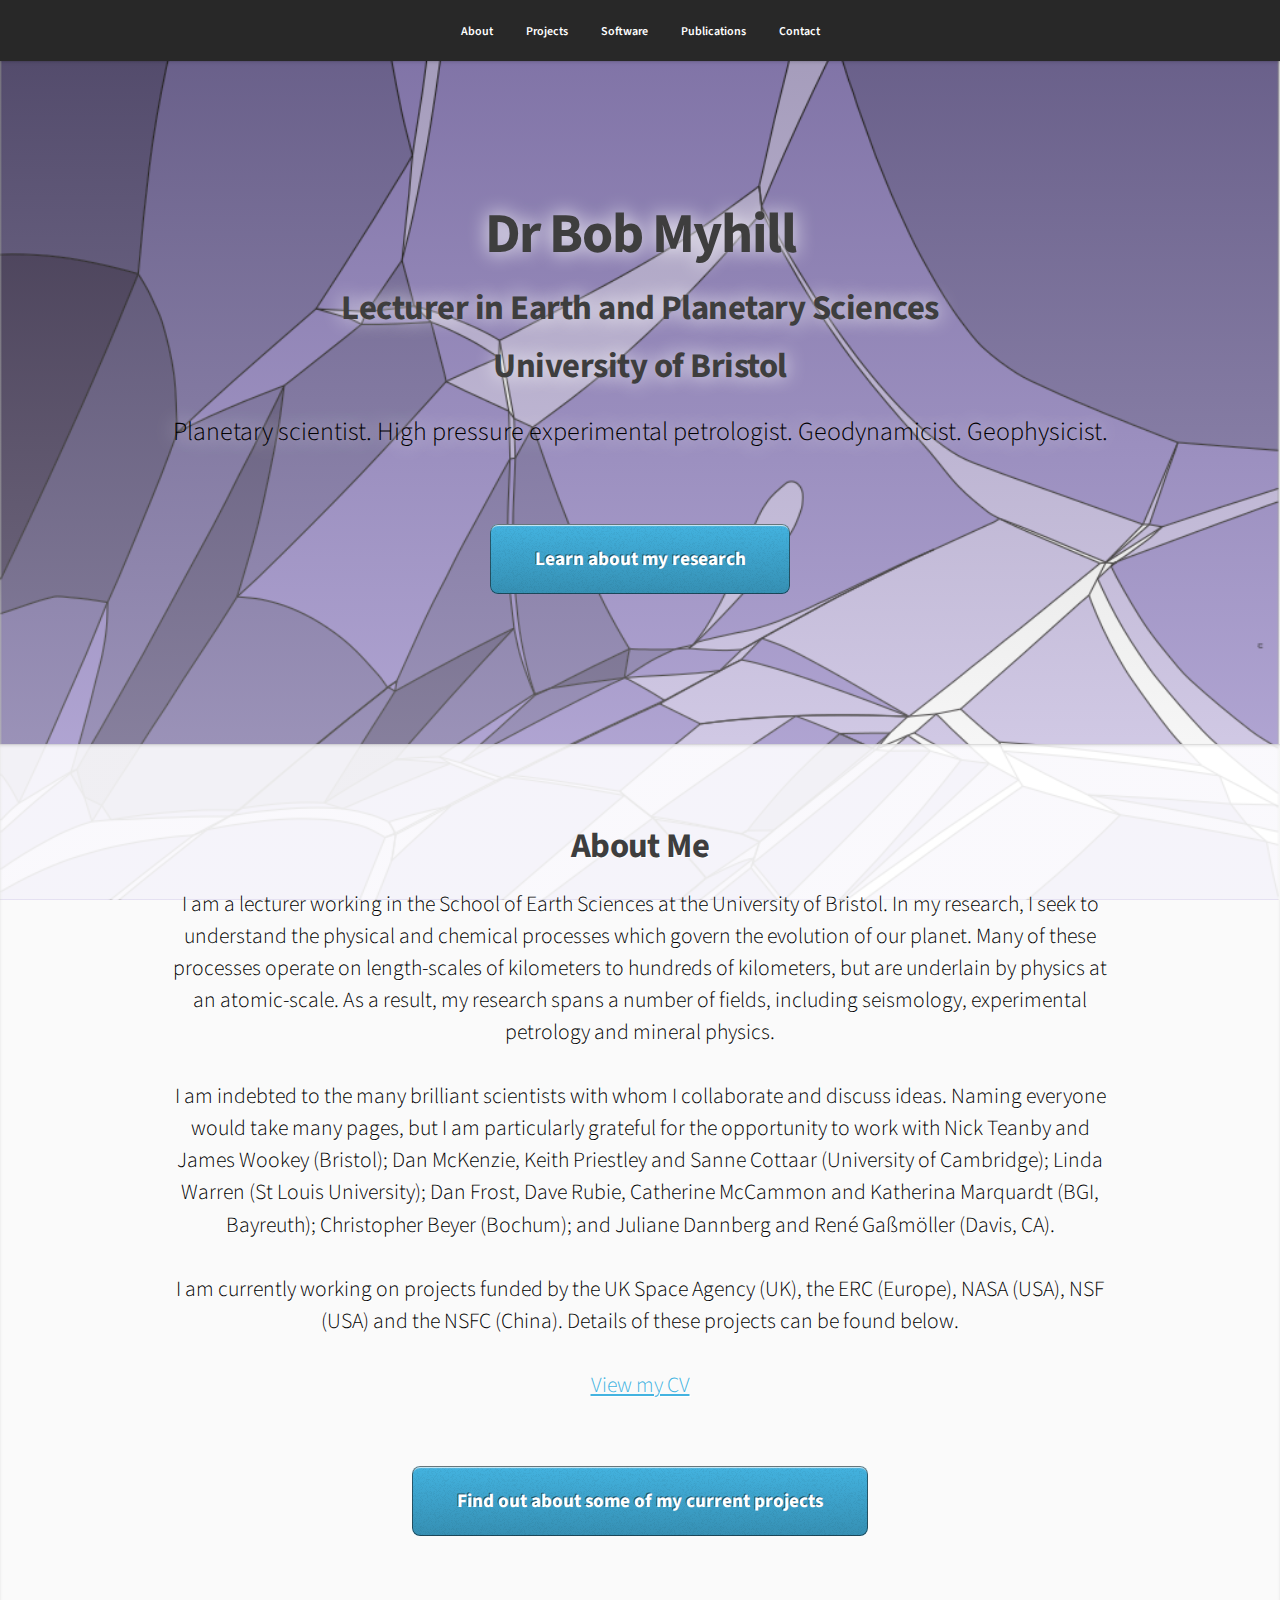
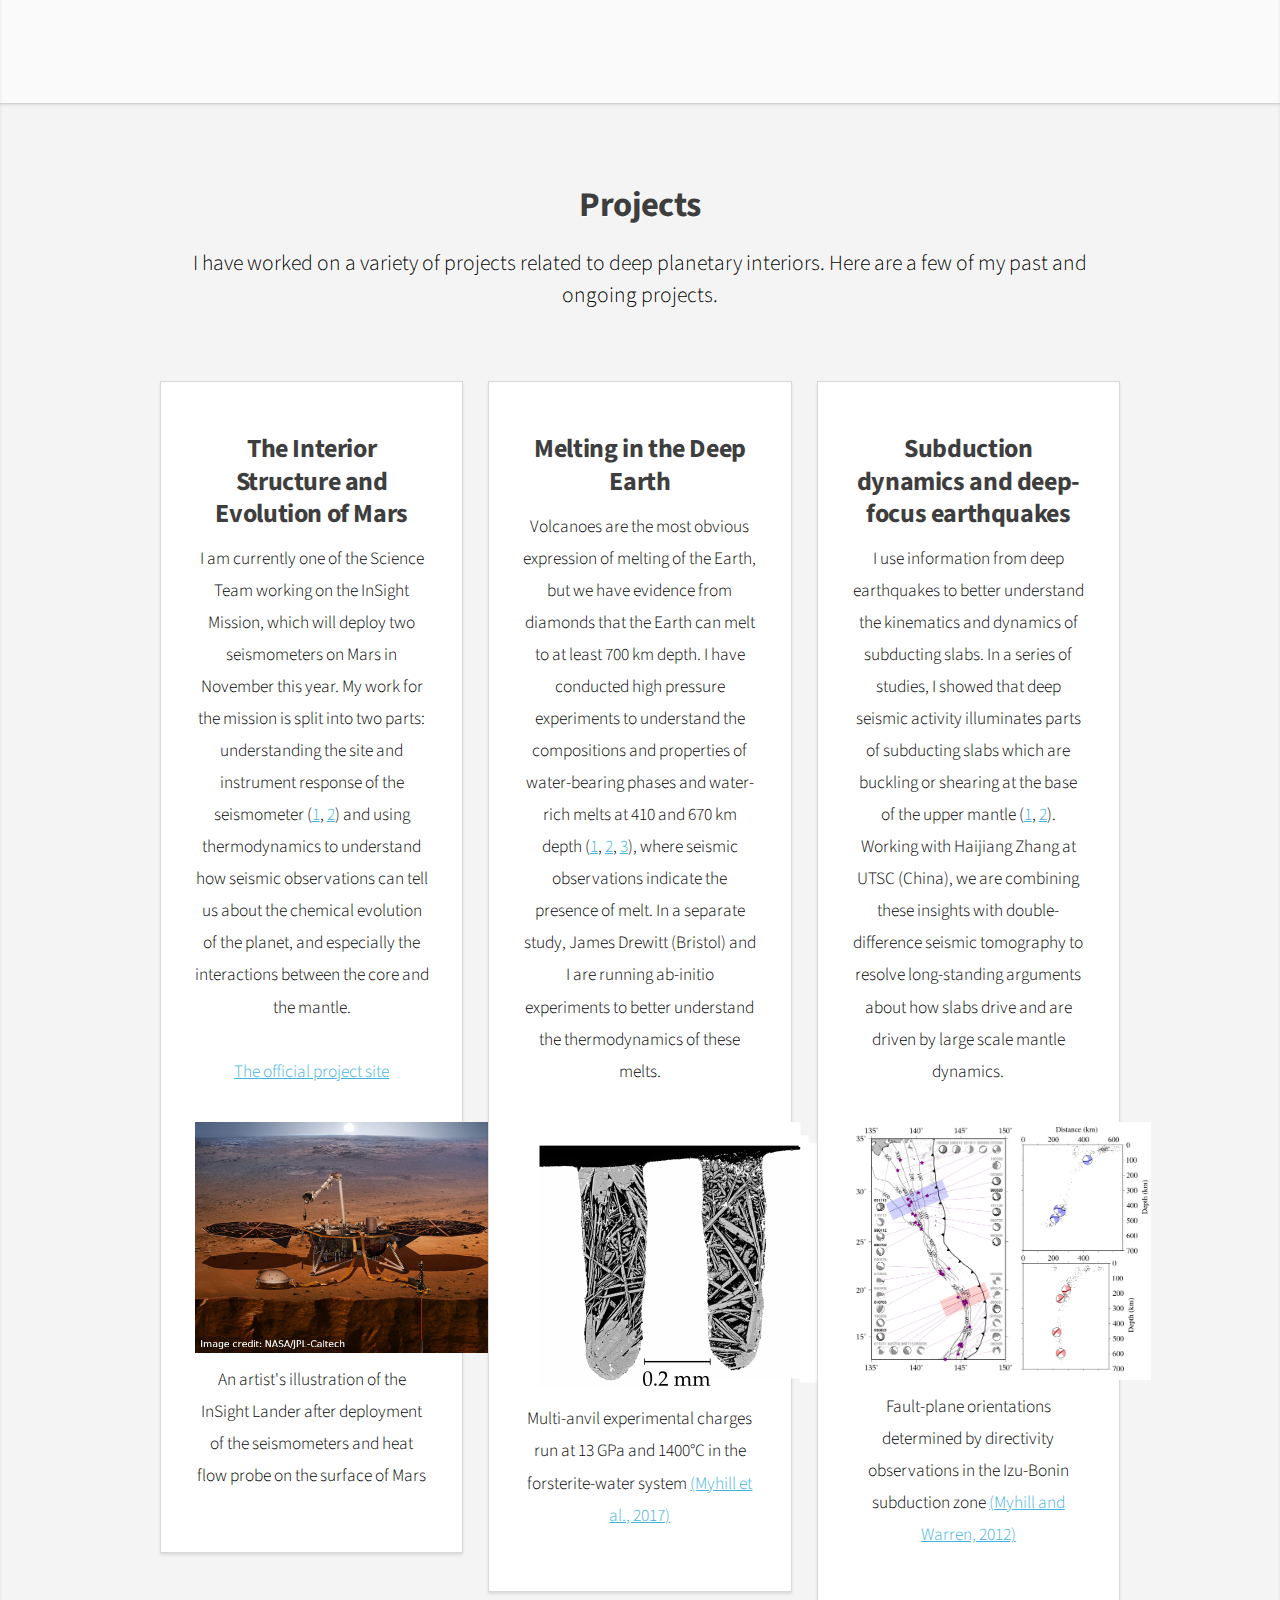
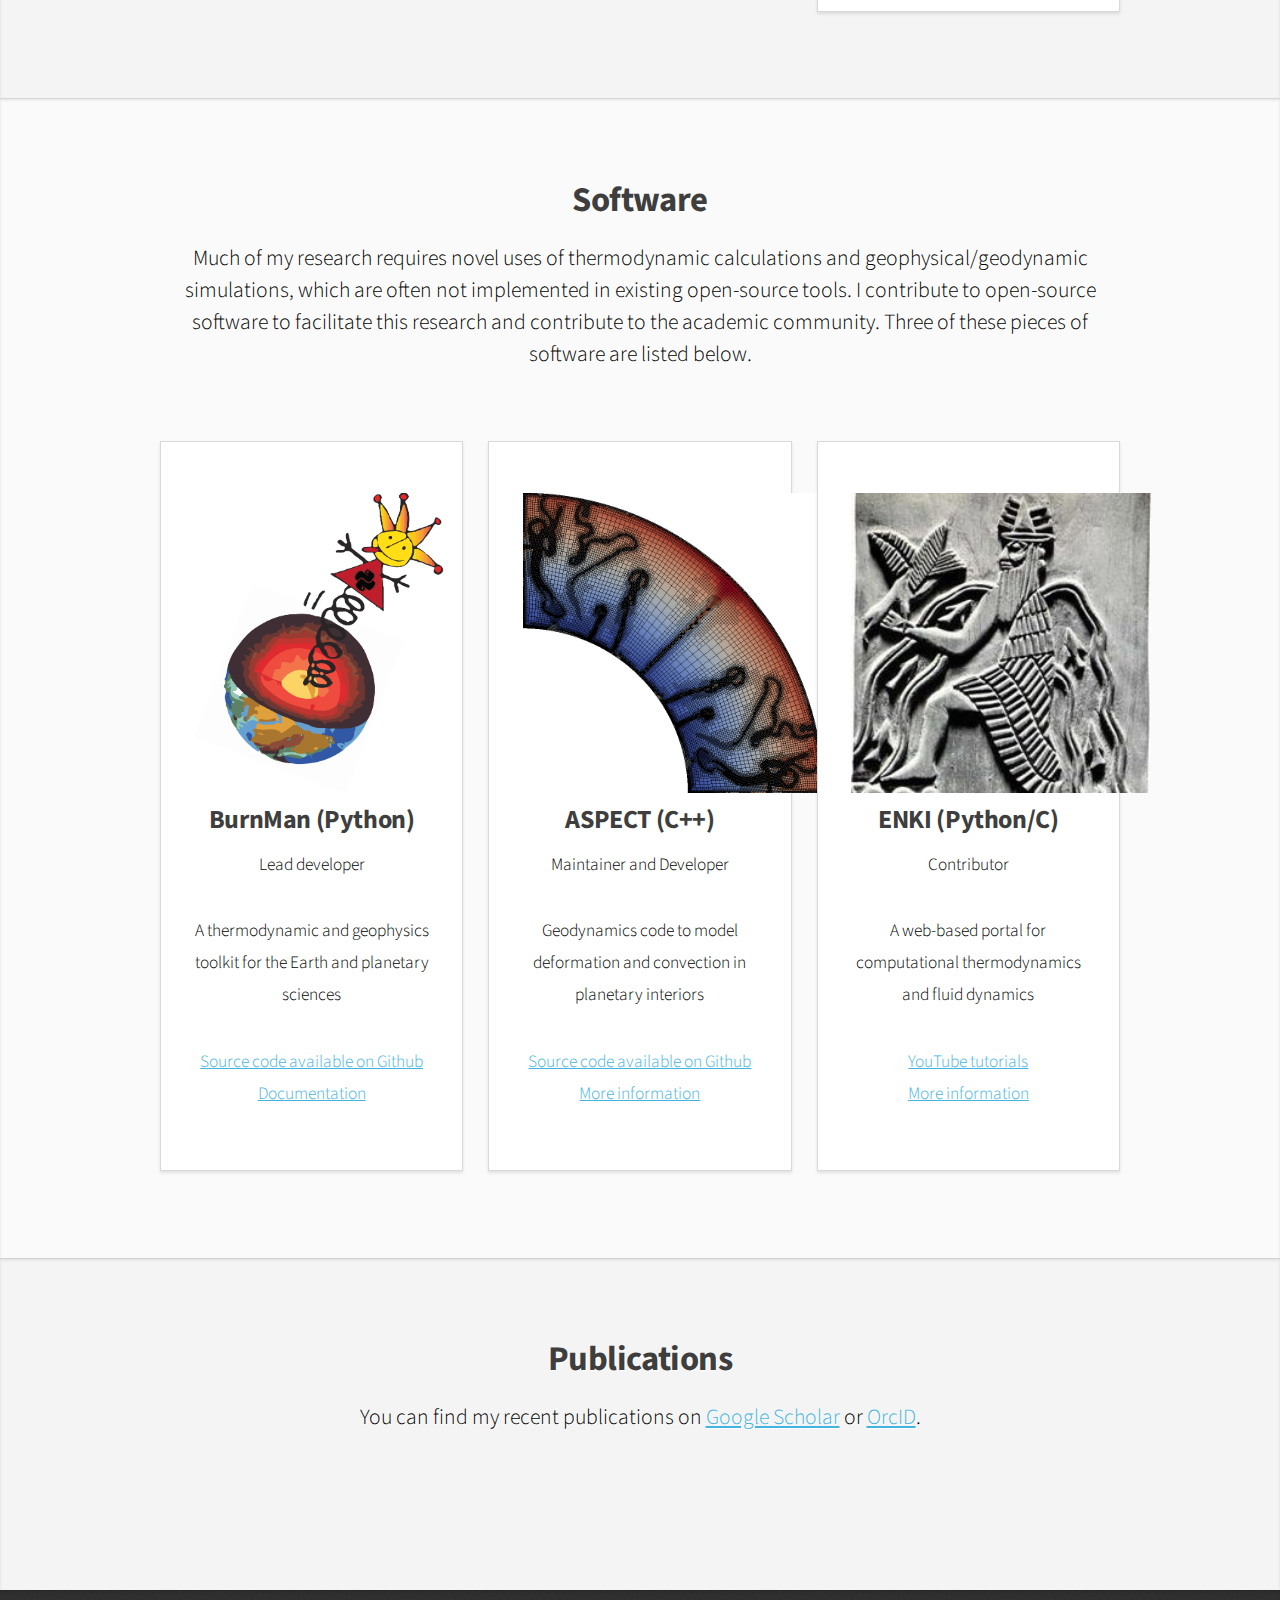
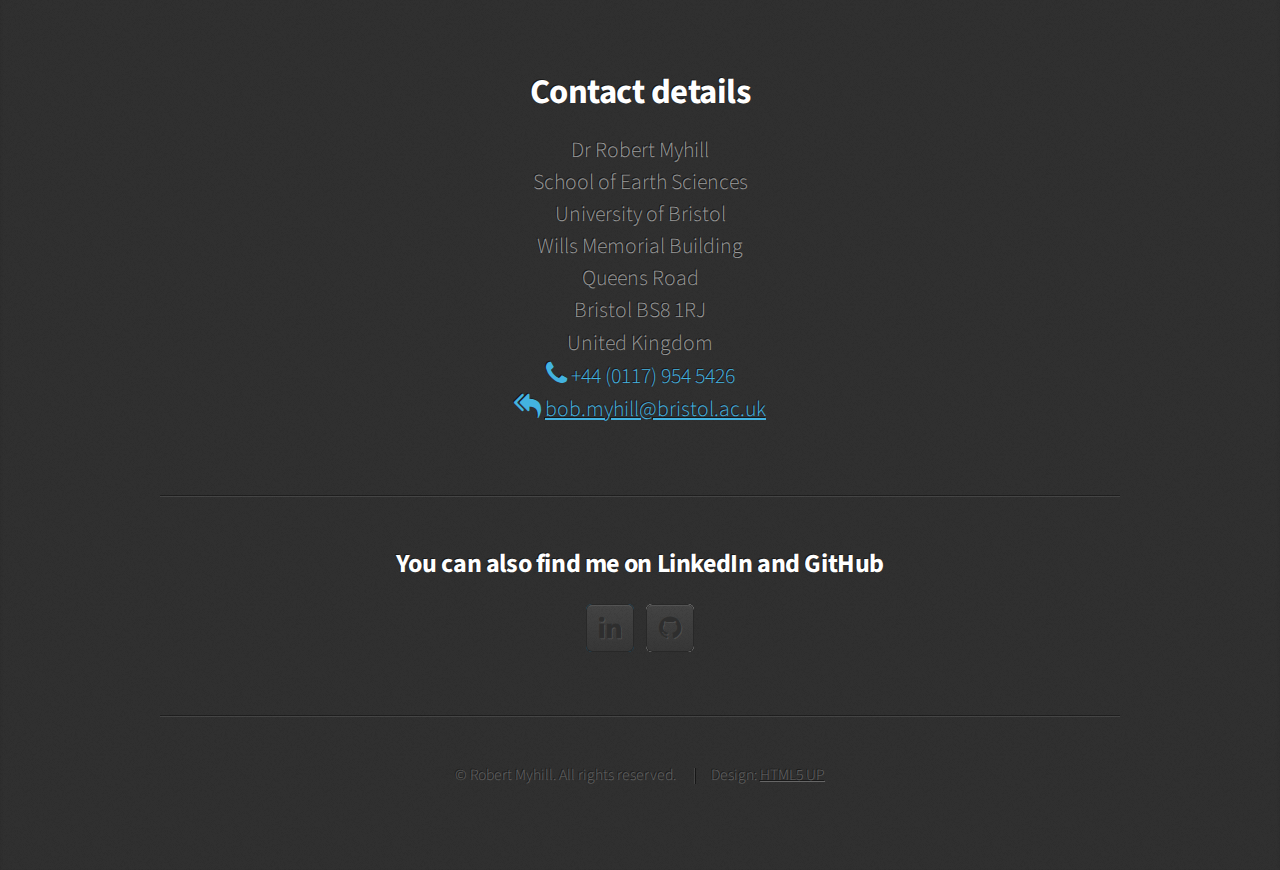
<file: index.html>
<!DOCTYPE HTML>
<!--
    Personal webpage of Dr Bob Myhill
    Design: Miniport by HTML5 UP
    html5up.net | @ajlkn
    Free for personal and commercial use under the CCA 3.0 license (html5up.net/license)
  -->
<html>

<head>
	<title>Dr Bob Myhill, Earth and planetary scientist</title>
	<meta charset="utf-8">
	<meta name="google-site-verification" content="R-Br8VSJOFHJVXeohORqBsnD1BtNYS0IiHlBE7qmhXw" />
	<meta name="viewport" content="width=device-width, initial-scale=1, user-scalable=no">
	<link rel="stylesheet" href="assets/css/main.css">
</head>

<body class="is-preload">

	<!-- Nav -->
	<nav id="nav">
		<ul class="container">
			<li><a href="#about">About</a></li>
			<li><a href="#projects">Projects</a></li>
			<li><a href="#software">Software</a></li>
			<li><a href="#publications">Publications</a></li>
			<li><a href="#contact">Contact</a></li>
		</ul>
	</nav>

	<!-- Home -->
	<article id="top" class="wrapper style1">
		<div class="container">
			<div class="row aln-center">
				<center>
					<div class="col-4 col-6-medium col-12-small">
						<header>
							<h1><strong>Dr Bob Myhill</strong></h1>
							<h2>Lecturer in Earth and Planetary Sciences</h2>
							<h2>University of Bristol</h2>
							<p>Planetary scientist. High pressure experimental petrologist. Geodynamicist. Geophysicist.
							</p>
						</header>
						<a href="#about" class="button scrolly">Learn about my research</a>
					</div>
				</center>
			</div>
		</div>
	</article>

	<!-- About Me -->
	<article id="about" class="wrapper style2">
		<div class="container">
			<header>
				<h2>About Me</h2>
				<p>
					I am a lecturer working in the School of Earth Sciences at the University of Bristol. In my
					research, I seek to understand the physical and chemical processes which govern the evolution of our
					planet. Many of these processes operate on length-scales of kilometers to hundreds of kilometers,
					but are underlain by physics at an atomic-scale. As a result, my research spans a number of fields,
					including seismology, experimental petrology and mineral physics.
				</p>
				<br>
				<p>
					I am indebted to the many brilliant scientists with whom I collaborate and discuss ideas. Naming
					everyone would take many pages, but I am particularly grateful for the opportunity to work with Nick
					Teanby and James Wookey (Bristol); Dan McKenzie, Keith Priestley and Sanne Cottaar (University of
					Cambridge); Linda Warren (St Louis University); Dan Frost, Dave Rubie, Catherine McCammon and
					Katherina Marquardt (BGI, Bayreuth); Christopher Beyer (Bochum); and Juliane Dannberg and René
					Gaßmöller (Davis, CA).
				</p>
				<br>
				<p>I am currently working on projects funded by the UK Space Agency (UK), the ERC (Europe), NASA (USA),
					NSF (USA) and the NSFC (China). Details of these projects can be found below.</p>
				<br>

				<p><a href="https://github.com/bobmyhill/cv/blob/master/myhill_cv.pdf" target="_blank">View my CV</a>
				</p>
				<br>
				<br>
				<a href="#projects" class="button scrolly">Find out about some of my current projects</a>
			</header>
		</div>
	</article>

	<!-- Projects -->
	<article id="projects" class="wrapper style3">
		<div class="container">
			<header>
				<h2>Projects</h2>
				<p>I have worked on a variety of projects related to deep planetary interiors. Here are a few of my past
					and ongoing projects.</p>
			</header>
			<div class="row aln-center">
				<div class="col-4 col-6-medium col-12-small">
					<section class="box style1">
						<h3>The Interior Structure and Evolution of Mars</h3>
						<p>
							I am currently one of the Science Team working on the InSight Mission, which will deploy two
							seismometers on Mars in November this year. My work for the mission is split into two parts:
							understanding the site and instrument response of the seismometer (<a
								href="http://dx.doi.org/10.1007/s11214-018-0514-5" target="_blank">1</a>, <a
								href="http://dx.doi.org/10.1007/s11214-016-0310-z" target="_blank">2</a>) and using
							thermodynamics to understand how seismic observations can tell us about the chemical
							evolution of the planet, and especially the interactions between the core and the mantle.
							<br>
							<br>
							<a href="https://mars.nasa.gov/insight/" target="_blank">The official project site</a>
						</p>

						<img src="images/insight.png" style="width:300px">
						<p>An artist's illustration of the InSight Lander after deployment of the seismometers and heat
							flow probe on the surface of Mars</p>
					</section>
				</div>
				<div class="col-4 col-6-medium col-12-small">
					<section class="box style1">
						<h3>Melting in the Deep Earth</h3>
						<p>Volcanoes are the most obvious expression of melting of the Earth, but we have evidence from
							diamonds that the Earth can melt to at least 700 km depth. I have conducted high pressure
							experiments to understand the compositions and properties of water-bearing phases and
							water-rich melts at 410 and 670 km depth (<a
								href="http://dx.doi.org/10.1016/j.gca.2016.05.027" target="_blank">1</a>, <a
								href="https://www.nature.com/articles/ngeo2306" target="_blank">2</a>, <a
								href="http://dx.doi.org/10.1016/j.gca.2016.12.042" target="_blank">3</a>), where seismic
							observations indicate the presence of melt. In a separate study, James Drewitt (Bristol) and
							I are running ab-initio experiments to better understand the thermodynamics of these melts.
						</p>
						<img src="images/Z1058_1400C_13GPa_fo.png" style="width=300px">
						<p>Multi-anvil experimental charges run at 13 GPa and 1400°C in the forsterite-water system <a
								href="http://dx.doi.org/10.1016/j.gca.2016.05.027" target="_blank">(Myhill et al.,
								2017)</a></p>
					</section>
				</div>
				<div class="col-4 col-6-medium col-12-small">
					<section class="box style1">
						<h3>Subduction dynamics and deep-focus earthquakes</h3>
						<p>I use information from deep earthquakes to better understand the kinematics and dynamics of
							subducting slabs. In a series of studies, I showed that deep seismic activity illuminates
							parts of subducting slabs which are buckling or shearing at the base of the upper mantle (<a
								href="http://dx.doi.org/10.1029/2011JB009047" target="_blank">1</a>, <a
								href="http://dx.doi.org/10.1093/gji/ggs054" target="_blank">2</a>). Working with
							Haijiang Zhang at UTSC (China), we are combining these insights with double-difference
							seismic tomography to resolve long-standing arguments about how slabs drive and are driven
							by large scale mantle dynamics.</p>
						<img src="images/ibm.png" style="width:300px">
						<p>Fault-plane orientations determined by directivity observations in the Izu-Bonin subduction
							zone <a href="http://dx.doi.org/10.1029/2011JB009047" target="_blank">(Myhill and Warren,
								2012)</a></p>
					</section>
				</div>
			</div>
		</div>
	</article>

	<!-- Software -->
	<article id="software" class="wrapper style2">
		<div class="container">
			<header>
				<h2>Software</h2>
				<p>Much of my research requires novel uses of thermodynamic calculations and geophysical/geodynamic
					simulations, which are often not implemented in existing open-source tools.
					I contribute to open-source software to facilitate this research and contribute to the academic
					community.
					Three of these pieces of software are listed below.</p>
			</header>

			<div class="row aln-center">
				<div class="col-4 col-6-medium col-12-small">
					<section class="box style1">
						<img src="images/burnjack.png" style="height:300px" alt="BurnJack">
						<h3>BurnMan (Python)</h3>
						<p>Lead developer</p>
						<p>A thermodynamic and geophysics toolkit for the Earth and planetary sciences</p>
						<a href="https://github.com/geodynamics/burnman" target="_blank">Source code available on
							Github</a><br>
						<a href="https://burnman.readthedocs.io/en/latest/" target="_blank">Documentation</a>
					</section>
				</div>
				<div class="col-4 col-6-medium col-12-small">
					<section class="box style1">
						<img src="images/mesh-2d-small.png" style="height:300px" alt="ASPECT">
						<h3>ASPECT (C++)</h3>
						<p>Maintainer and Developer</p>
						<p>Geodynamics code to model deformation and convection in planetary interiors</p>
						<a href="https://github.com/geodynamics/aspect" target="_blank">Source code available on
							Github</a><br>
						<a href="https://aspect.geodynamics.org/" target="_blank">More information</a>
					</section>
				</div>
				<div class="col-4 col-6-medium col-12-small">
					<section class="box style1">
						<img src="images/irBei-26_400x400.jpg" style="height:300px" alt="ENKI">
						<h3>ENKI (Python/C)</h3>
						<p>Contributor</p>
						<p>A web-based portal for computational thermodynamics and fluid dynamics</p>
						<a href="https://www.youtube.com/channel/UCJSeYpnbGcxv8WLrDEN383A" target="_blank">YouTube
							tutorials</a>
						<br>
						<a href="http://enki-portal.org/" target="_blank">More information</a>
					</section>
				</div>
			</div>
		</div>
	</article>
	<!-- Publications -->
	<article id="publications" class="wrapper style3">
		<div class="container">
			<header>
				<h2>Publications</h2>
				<p>
					You can find my recent publications on <a
						href="https://scholar.google.co.uk/citations?user=Wa7PQMwAAAAJ&hl=en&oi=ao"
						target="_blank"><span class="label">Google Scholar</span></a> or <a
						href="http://orcid.org/0000-0001-9489-5236" target="_blank"><span
							class="label">OrcID</span></a>.
				</p>
		</div>
	</article>

	<!-- Contact -->
	<article id="contact" class="wrapper style4">
		<div class="container medium">
			<header>
				<h2>Contact details</h2>

				<p>Dr Robert Myhill</p>
				<p>School of Earth Sciences</p>
				<p>University of Bristol</p>
				<p>Wills Memorial Building</p>
				<p>Queens Road</p>
				<p>Bristol BS8 1RJ</p>
				<p>United Kingdom</p>

				<p><a class='icon fa-phone'> +44 (0117) 954 5426</p></a>

				<p><a class='icon fa-mail-reply-all'></a> <a
						href='&#109;ailto&#58;%62ob&#46;&#109;&#121;hill&#64;br%&#54;9&#115;%7&#52;&#111;l&#46;a&#37;63&#46;&#37;&#55;5k'>b&#111;b&#46;m&#121;h&#105;ll&#64;br&#105;stol&#46;ac&#46;u&#107;</a>
				</p>
			</header>
			<div class="col-12">
				<hr />
				<h3>You can also find me on LinkedIn and GitHub</h3>
				<ul class="social">
					<li><a href="https://uk.linkedin.com/in/bob-myhill-1378912a" class="icon fa-linkedin"><span
								class="label">LinkedIn</span></a></li>
					<li><a href="https://github.com/bobmyhill" class="icon fa-github"><span
								class="label">Github</span></a></li>
					<!--

	      <li><a href="#" class="icon fa-twitter"><span class="label">Twitter</span></a></li>
	      <li><a href="#" class="icon fa-facebook"><span class="label">Facebook</span></a></li>
	      <li><a href="#" class="icon fa-dribbble"><span class="label">Dribbble</span></a></li>
	      <li><a href="#" class="icon fa-tumblr"><span class="label">Tumblr</span></a></li>
	      <li><a href="#" class="icon fa-google-plus"><span class="label">Google+</span></a></li>
	      <li><a href="#" class="icon fa-rss"><span>RSS</span></a></li>
	      <li><a href="#" class="icon fa-instagram"><span>Instagram</span></a></li>
	      <li><a href="#" class="icon fa-foursquare"><span>Foursquare</span></a></li>
	      <li><a href="#" class="icon fa-skype"><span>Skype</span></a></li>
	      <li><a href="#" class="icon fa-soundcloud"><span>Soundcloud</span></a></li>
	      <li><a href="#" class="icon fa-youtube"><span>YouTube</span></a></li>
	      <li><a href="#" class="icon fa-blogger"><span>Blogger</span></a></li>
	      <li><a href="#" class="icon fa-flickr"><span>Flickr</span></a></li>
	      <li><a href="#" class="icon fa-vimeo"><span>Vimeo</span></a></li>
	      -->
				</ul>
				<hr />
			</div>
		</div>
		<footer>
			<ul id="copyright">
				<li>&copy; Robert Myhill. All rights reserved.</li>
				<li>Design: <a href="http://html5up.net">HTML5 UP</a></li>
			</ul>
		</footer>
		</div>
	</article>

	<!-- Scripts -->
	<script src="assets/js/jquery.min.js"></script>
	<script src="assets/js/jquery.scrolly.min.js"></script>
	<script src="assets/js/browser.min.js"></script>
	<script src="assets/js/breakpoints.min.js"></script>
	<script src="assets/js/util.js"></script>
	<script src="assets/js/main.js"></script>

</body>

</html>
</file>
<file: assets/css/main.css>
@import url("font-awesome.min.css");
@import url("https://fonts.googleapis.com/css?family=Open+Sans:300,300italic,600,600italic,700");
@import url("https://fonts.googleapis.com/css?family=Raleway:200,700|Source+Sans+Pro:300,600,300italic,600italic");

/*
	Miniport by HTML5 UP
	html5up.net | @ajlkn
	Free for personal and commercial use under the CCA 3.0 license (html5up.net/license)
*/

html, body, div, span, applet, object,
iframe, h1, h2, h3, h4, h5, h6, p, blockquote,
pre, a, abbr, acronym, address, big, cite,
code, del, dfn, em, img, ins, kbd, q, s, samp,
small, strike, strong, sub, sup, tt, var, b,
u, i, center, dl, dt, dd, ol, ul, li, fieldset,
form, label, legend, table, caption, tbody,
tfoot, thead, tr, th, td, article, aside,
canvas, details, embed, figure, figcaption,
footer, header, hgroup, menu, nav, output, ruby,
section, summary, time, mark, audio, video {
	margin: 0;
	padding: 0;
	border: 0;
	font-size: 100%;
	font: inherit;
	vertical-align: baseline;}

article, aside, details, figcaption, figure,
footer, header, hgroup, menu, nav, section {
	display: block;}

body {
	line-height: 1;
}

ol, ul {
	list-style: none;
}

blockquote, q {
	quotes: none;
}

	blockquote:before, blockquote:after, q:before, q:after {
		content: '';
		content: none;
	}

table {
	border-collapse: collapse;
	border-spacing: 0;
}

body {
	-webkit-text-size-adjust: none;
}

mark {
	background-color: transparent;
	color: inherit;
}

input::-moz-focus-inner {
	border: 0;
	padding: 0;
}

input, select, textarea {
	-moz-appearance: none;
	-webkit-appearance: none;
	-ms-appearance: none;
	appearance: none;
}

/* Basic */

	html {
		box-sizing: border-box;
	}

	*, *:before, *:after {
		box-sizing: inherit;
	}

	body {
		padding-top: 3.5em;
	}

		body.is-preload *, body.is-preload *:before, body.is-preload *:after {
			-moz-animation: none !important;
			-webkit-animation: none !important;
			-ms-animation: none !important;
			animation: none !important;
			-moz-transition: none !important;
			-webkit-transition: none !important;
			-ms-transition: none !important;
			transition: none !important;
		}

	body, input, textarea, select {
		font-family: "Source Sans Pro", Helvetica, sans-serif;
		line-height: 1.85em;
		color: #000; 
		font-weight: 300;
		font-size: 13pt;
	}

	a {
		-moz-transition: color .2s ease-in-out;
		-webkit-transition: color .2s ease-in-out;
		-ms-transition: color .2s ease-in-out;
		transition: color .2s ease-in-out;
		color: #43B3E0;
		text-decoration: underline;
	}

		a:hover {
			color: #43bff0 !important;
		}

		a img {
			border: 0;
		}

	b, strong {
		font-weight: 600;
		color: #3e3e3e;
	}

	i, em {
		font-style: italic;
	}

	sub {
		position: relative;
		top: 0.5em;
		font-size: 0.8em;
	}

	sup {
		position: relative;
		top: -0.5em;
		font-size: 0.8em;
	}

	blockquote {
		border-left: solid 0.75em #eee;
		padding: 1em 0 1em 1.5em;
		font-style: italic;
	}

	h1, h2, h3, h4, h5, h6 {
		color: #3e3e3e;
		margin: 0 0 0.75em 0;
	}

	h1 a, h2 a, h3 a, h4 a, h5 a, h6 a {
		text-decoration: none;
		color: inherit;
	}

	h2, h3, h4, h5, h6 {
		font-weight: 700;
	}

	h1 {
		font-size: 3.25em;
		letter-spacing: -0.025em;
		font-weight: 300;
	}

		h1 strong {
			font-weight: 700;
		}

	h2 {
		font-size: 2em;
		letter-spacing: -0.015em;
	}

	h3 {
		font-size: 1.5em;
		letter-spacing: -0.015em;
	}

	em, i {
		font-style: italic;
	}

	br.clear {
		clear: both;
	}

	hr {
		border: 0;
		border-top: solid 1px #444;
		border-top-color: rgba(0, 0, 0, 0.35);
		box-shadow: 0px 1px 0px 0px rgba(255, 255, 255, 0.1);
		height: 1px;
		margin: 3em 0;
	}

	p, ul, ol, dl, table {
		margin-bottom: 2em;
	}

	header {
		margin: 0 0 3em 0;
	}

		header > p {
			font-size: 1.25em;
			margin: 0;
		}

	footer {
		margin: 3em 0 0 0;
	}

		footer > p {
			font-size: 1.25em;
		}

/* Modals */
.modal {
    position: fixed;
    left: 0;
    top: 0;
    width: 100%;
    height: 100%;
    background-color: rgba(0, 0, 0, 0.5);
    opacity: 0;
    visibility: hidden;
    transform: scale(1.1);
    transition: visibility 0s linear 0.25s, opacity 0.25s 0s, transform 0.25s;	
    font-family: "Source Sans Pro", Helvetica, sans-serif;
    line-height: 1.85em;
    color: #888; 
    font-weight: 300;
    font-size: 13pt;
}
.modal-content {
    position: absolute;
    top: 50%;
    left: 50%;
    transform: translate(-50%, -50%);
    background-color: white;
    padding: 1rem 1.5rem;
    width: 36rem;
    border-radius: 0.5rem;
}
.close-button {
    float: right;
    width: 1.5rem;
    line-height: 1.5rem;
    text-align: center;
    cursor: pointer;
    border-radius: 0.25rem;
    background-color: lightgray;
}
.close-button:hover {
    background-color: darkgray;
}
.show-modal {
    opacity: 1;
    visibility: visible;
    transform: scale(1.0);
    transition: visibility 0s linear 0s, opacity 0.25s 0s, transform 0.25s;
}

	
/* Container */

	.container {
		margin: 0 auto;
		max-width: calc(100% - 50px);
		width: 1200px;
	}

		.container.medium {
			width: 900px;
		}

		@media screen and (max-width: 1680px) {

			.container {
				width: 1200px;
			}

				.container.medium {
					width: 1200px;
				}

		}

		@media screen and (max-width: 1280px) {

			.container {
				width: 960px;
			}

				.container.medium {
					width: 960px;
				}

		}

		@media screen and (max-width: 980px) {

			.container {
				width: 100%;
			}

				.container.medium {
					width: 100%;
				}

		}

		@media screen and (max-width: 736px) {

			.container {
				width: 100%;
				max-width: calc(100%);
			}

				.container.medium {
					width: 100%;
				}

		}

/* Row */

	.row {
		display: flex;
		flex-wrap: wrap;
		box-sizing: border-box;
		align-items: stretch;
	}

		.row > * {
			box-sizing: border-box;
		}

		.row.gtr-uniform > * > :last-child {
			margin-bottom: 0;
		}

		.row.aln-left {
			justify-content: flex-start;
		}

		.row.aln-center {
			justify-content: center;
		}

		.row.aln-right {
			justify-content: flex-end;
		}

		.row.aln-top {
			align-items: flex-start;
		}

		.row.aln-middle {
			align-items: center;
		}

		.row.aln-bottom {
			align-items: flex-end;
		}

		.row > .imp {
			order: -1;
		}

		.row > .col-1 {
			width: 8.3333333333%;
		}

		.row > .off-1 {
			margin-left: 8.3333333333%;
		}

		.row > .col-2 {
			width: 16.6666666667%;
		}

		.row > .off-2 {
			margin-left: 16.6666666667%;
		}

		.row > .col-3 {
			width: 25%;
		}

		.row > .off-3 {
			margin-left: 25%;
		}

		.row > .col-4 {
			width: 33.3333333333%;
		}

		.row > .off-4 {
			margin-left: 33.3333333333%;
		}

		.row > .col-5 {
			width: 41.6666666667%;
		}

		.row > .off-5 {
			margin-left: 41.6666666667%;
		}

		.row > .col-6 {
			width: 50%;
		}

		.row > .off-6 {
			margin-left: 50%;
		}

		.row > .col-7 {
			width: 58.3333333333%;
		}

		.row > .off-7 {
			margin-left: 58.3333333333%;
		}

		.row > .col-8 {
			width: 66.6666666667%;
		}

		.row > .off-8 {
			margin-left: 66.6666666667%;
		}

		.row > .col-9 {
			width: 75%;
		}

		.row > .off-9 {
			margin-left: 75%;
		}

		.row > .col-10 {
			width: 83.3333333333%;
		}

		.row > .off-10 {
			margin-left: 83.3333333333%;
		}

		.row > .col-11 {
			width: 91.6666666667%;
		}

		.row > .off-11 {
			margin-left: 91.6666666667%;
		}

		.row > .col-12 {
			width: 100%;
		}

		.row > .off-12 {
			margin-left: 100%;
		}

		.row.gtr-0 {
			margin-top: 0px;
			margin-left: 0px;
		}

			.row.gtr-0 > * {
				padding: 0px 0 0 0px;
			}

			.row.gtr-0.gtr-uniform {
				margin-top: 0px;
			}

				.row.gtr-0.gtr-uniform > * {
					padding-top: 0px;
				}

		.row.gtr-25 {
			margin-top: -6.25px;
			margin-left: -6.25px;
		}

			.row.gtr-25 > * {
				padding: 6.25px 0 0 6.25px;
			}

			.row.gtr-25.gtr-uniform {
				margin-top: -6.25px;
			}

				.row.gtr-25.gtr-uniform > * {
					padding-top: 6.25px;
				}

		.row.gtr-50 {
			margin-top: -12.5px;
			margin-left: -12.5px;
		}

			.row.gtr-50 > * {
				padding: 12.5px 0 0 12.5px;
			}

			.row.gtr-50.gtr-uniform {
				margin-top: -12.5px;
			}

				.row.gtr-50.gtr-uniform > * {
					padding-top: 12.5px;
				}

		.row {
			margin-top: -25px;
			margin-left: -25px;
		}

			.row > * {
				padding: 25px 0 0 25px;
			}

			.row.gtr-uniform {
				margin-top: -25px;
			}

				.row.gtr-uniform > * {
					padding-top: 25px;
				}

		.row.gtr-150 {
			margin-top: -37.5px;
			margin-left: -37.5px;
		}

			.row.gtr-150 > * {
				padding: 37.5px 0 0 37.5px;
			}

			.row.gtr-150.gtr-uniform {
				margin-top: -37.5px;
			}

				.row.gtr-150.gtr-uniform > * {
					padding-top: 37.5px;
				}

		.row.gtr-200 {
			margin-top: -50px;
			margin-left: -50px;
		}

			.row.gtr-200 > * {
				padding: 50px 0 0 50px;
			}

			.row.gtr-200.gtr-uniform {
				margin-top: -50px;
			}

				.row.gtr-200.gtr-uniform > * {
					padding-top: 50px;
				}

		@media screen and (max-width: 1680px) {

			.row {
				display: flex;
				flex-wrap: wrap;
				box-sizing: border-box;
				align-items: stretch;
			}

				.row > * {
					box-sizing: border-box;
				}

				.row.gtr-uniform > * > :last-child {
					margin-bottom: 0;
				}

				.row.aln-left {
					justify-content: flex-start;
				}

				.row.aln-center {
					justify-content: center;
				}

				.row.aln-right {
					justify-content: flex-end;
				}

				.row.aln-top {
					align-items: flex-start;
				}

				.row.aln-middle {
					align-items: center;
				}

				.row.aln-bottom {
					align-items: flex-end;
				}

				.row > .imp-xlarge {
					order: -1;
				}

				.row > .col-1-xlarge {
					width: 8.3333333333%;
				}

				.row > .off-1-xlarge {
					margin-left: 8.3333333333%;
				}

				.row > .col-2-xlarge {
					width: 16.6666666667%;
				}

				.row > .off-2-xlarge {
					margin-left: 16.6666666667%;
				}

				.row > .col-3-xlarge {
					width: 25%;
				}

				.row > .off-3-xlarge {
					margin-left: 25%;
				}

				.row > .col-4-xlarge {
					width: 33.3333333333%;
				}

				.row > .off-4-xlarge {
					margin-left: 33.3333333333%;
				}

				.row > .col-5-xlarge {
					width: 41.6666666667%;
				}

				.row > .off-5-xlarge {
					margin-left: 41.6666666667%;
				}

				.row > .col-6-xlarge {
					width: 50%;
				}

				.row > .off-6-xlarge {
					margin-left: 50%;
				}

				.row > .col-7-xlarge {
					width: 58.3333333333%;
				}

				.row > .off-7-xlarge {
					margin-left: 58.3333333333%;
				}

				.row > .col-8-xlarge {
					width: 66.6666666667%;
				}

				.row > .off-8-xlarge {
					margin-left: 66.6666666667%;
				}

				.row > .col-9-xlarge {
					width: 75%;
				}

				.row > .off-9-xlarge {
					margin-left: 75%;
				}

				.row > .col-10-xlarge {
					width: 83.3333333333%;
				}

				.row > .off-10-xlarge {
					margin-left: 83.3333333333%;
				}

				.row > .col-11-xlarge {
					width: 91.6666666667%;
				}

				.row > .off-11-xlarge {
					margin-left: 91.6666666667%;
				}

				.row > .col-12-xlarge {
					width: 100%;
				}

				.row > .off-12-xlarge {
					margin-left: 100%;
				}

				.row.gtr-0 {
					margin-top: 0px;
					margin-left: 0px;
				}

					.row.gtr-0 > * {
						padding: 0px 0 0 0px;
					}

					.row.gtr-0.gtr-uniform {
						margin-top: 0px;
					}

						.row.gtr-0.gtr-uniform > * {
							padding-top: 0px;
						}

				.row.gtr-25 {
					margin-top: -6.25px;
					margin-left: -6.25px;
				}

					.row.gtr-25 > * {
						padding: 6.25px 0 0 6.25px;
					}

					.row.gtr-25.gtr-uniform {
						margin-top: -6.25px;
					}

						.row.gtr-25.gtr-uniform > * {
							padding-top: 6.25px;
						}

				.row.gtr-50 {
					margin-top: -12.5px;
					margin-left: -12.5px;
				}

					.row.gtr-50 > * {
						padding: 12.5px 0 0 12.5px;
					}

					.row.gtr-50.gtr-uniform {
						margin-top: -12.5px;
					}

						.row.gtr-50.gtr-uniform > * {
							padding-top: 12.5px;
						}

				.row {
					margin-top: -25px;
					margin-left: -25px;
				}

					.row > * {
						padding: 25px 0 0 25px;
					}

					.row.gtr-uniform {
						margin-top: -25px;
					}

						.row.gtr-uniform > * {
							padding-top: 25px;
						}

				.row.gtr-150 {
					margin-top: -37.5px;
					margin-left: -37.5px;
				}

					.row.gtr-150 > * {
						padding: 37.5px 0 0 37.5px;
					}

					.row.gtr-150.gtr-uniform {
						margin-top: -37.5px;
					}

						.row.gtr-150.gtr-uniform > * {
							padding-top: 37.5px;
						}

				.row.gtr-200 {
					margin-top: -50px;
					margin-left: -50px;
				}

					.row.gtr-200 > * {
						padding: 50px 0 0 50px;
					}

					.row.gtr-200.gtr-uniform {
						margin-top: -50px;
					}

						.row.gtr-200.gtr-uniform > * {
							padding-top: 50px;
						}

		}

		@media screen and (max-width: 1280px) {

			.row {
				display: flex;
				flex-wrap: wrap;
				box-sizing: border-box;
				align-items: stretch;
			}

				.row > * {
					box-sizing: border-box;
				}

				.row.gtr-uniform > * > :last-child {
					margin-bottom: 0;
				}

				.row.aln-left {
					justify-content: flex-start;
				}

				.row.aln-center {
					justify-content: center;
				}

				.row.aln-right {
					justify-content: flex-end;
				}

				.row.aln-top {
					align-items: flex-start;
				}

				.row.aln-middle {
					align-items: center;
				}

				.row.aln-bottom {
					align-items: flex-end;
				}

				.row > .imp-large {
					order: -1;
				}

				.row > .col-1-large {
					width: 8.3333333333%;
				}

				.row > .off-1-large {
					margin-left: 8.3333333333%;
				}

				.row > .col-2-large {
					width: 16.6666666667%;
				}

				.row > .off-2-large {
					margin-left: 16.6666666667%;
				}

				.row > .col-3-large {
					width: 25%;
				}

				.row > .off-3-large {
					margin-left: 25%;
				}

				.row > .col-4-large {
					width: 33.3333333333%;
				}

				.row > .off-4-large {
					margin-left: 33.3333333333%;
				}

				.row > .col-5-large {
					width: 41.6666666667%;
				}

				.row > .off-5-large {
					margin-left: 41.6666666667%;
				}

				.row > .col-6-large {
					width: 50%;
				}

				.row > .off-6-large {
					margin-left: 50%;
				}

				.row > .col-7-large {
					width: 58.3333333333%;
				}

				.row > .off-7-large {
					margin-left: 58.3333333333%;
				}

				.row > .col-8-large {
					width: 66.6666666667%;
				}

				.row > .off-8-large {
					margin-left: 66.6666666667%;
				}

				.row > .col-9-large {
					width: 75%;
				}

				.row > .off-9-large {
					margin-left: 75%;
				}

				.row > .col-10-large {
					width: 83.3333333333%;
				}

				.row > .off-10-large {
					margin-left: 83.3333333333%;
				}

				.row > .col-11-large {
					width: 91.6666666667%;
				}

				.row > .off-11-large {
					margin-left: 91.6666666667%;
				}

				.row > .col-12-large {
					width: 100%;
				}

				.row > .off-12-large {
					margin-left: 100%;
				}

				.row.gtr-0 {
					margin-top: 0px;
					margin-left: 0px;
				}

					.row.gtr-0 > * {
						padding: 0px 0 0 0px;
					}

					.row.gtr-0.gtr-uniform {
						margin-top: 0px;
					}

						.row.gtr-0.gtr-uniform > * {
							padding-top: 0px;
						}

				.row.gtr-25 {
					margin-top: -6.25px;
					margin-left: -6.25px;
				}

					.row.gtr-25 > * {
						padding: 6.25px 0 0 6.25px;
					}

					.row.gtr-25.gtr-uniform {
						margin-top: -6.25px;
					}

						.row.gtr-25.gtr-uniform > * {
							padding-top: 6.25px;
						}

				.row.gtr-50 {
					margin-top: -12.5px;
					margin-left: -12.5px;
				}

					.row.gtr-50 > * {
						padding: 12.5px 0 0 12.5px;
					}

					.row.gtr-50.gtr-uniform {
						margin-top: -12.5px;
					}

						.row.gtr-50.gtr-uniform > * {
							padding-top: 12.5px;
						}

				.row {
					margin-top: -25px;
					margin-left: -25px;
				}

					.row > * {
						padding: 25px 0 0 25px;
					}

					.row.gtr-uniform {
						margin-top: -25px;
					}

						.row.gtr-uniform > * {
							padding-top: 25px;
						}

				.row.gtr-150 {
					margin-top: -37.5px;
					margin-left: -37.5px;
				}

					.row.gtr-150 > * {
						padding: 37.5px 0 0 37.5px;
					}

					.row.gtr-150.gtr-uniform {
						margin-top: -37.5px;
					}

						.row.gtr-150.gtr-uniform > * {
							padding-top: 37.5px;
						}

				.row.gtr-200 {
					margin-top: -50px;
					margin-left: -50px;
				}

					.row.gtr-200 > * {
						padding: 50px 0 0 50px;
					}

					.row.gtr-200.gtr-uniform {
						margin-top: -50px;
					}

						.row.gtr-200.gtr-uniform > * {
							padding-top: 50px;
						}

		}

		@media screen and (max-width: 980px) {

			.row {
				display: flex;
				flex-wrap: wrap;
				box-sizing: border-box;
				align-items: stretch;
			}

				.row > * {
					box-sizing: border-box;
				}

				.row.gtr-uniform > * > :last-child {
					margin-bottom: 0;
				}

				.row.aln-left {
					justify-content: flex-start;
				}

				.row.aln-center {
					justify-content: center;
				}

				.row.aln-right {
					justify-content: flex-end;
				}

				.row.aln-top {
					align-items: flex-start;
				}

				.row.aln-middle {
					align-items: center;
				}

				.row.aln-bottom {
					align-items: flex-end;
				}

				.row > .imp-medium {
					order: -1;
				}

				.row > .col-1-medium {
					width: 8.3333333333%;
				}

				.row > .off-1-medium {
					margin-left: 8.3333333333%;
				}

				.row > .col-2-medium {
					width: 16.6666666667%;
				}

				.row > .off-2-medium {
					margin-left: 16.6666666667%;
				}

				.row > .col-3-medium {
					width: 25%;
				}

				.row > .off-3-medium {
					margin-left: 25%;
				}

				.row > .col-4-medium {
					width: 33.3333333333%;
				}

				.row > .off-4-medium {
					margin-left: 33.3333333333%;
				}

				.row > .col-5-medium {
					width: 41.6666666667%;
				}

				.row > .off-5-medium {
					margin-left: 41.6666666667%;
				}

				.row > .col-6-medium {
					width: 50%;
				}

				.row > .off-6-medium {
					margin-left: 50%;
				}

				.row > .col-7-medium {
					width: 58.3333333333%;
				}

				.row > .off-7-medium {
					margin-left: 58.3333333333%;
				}

				.row > .col-8-medium {
					width: 66.6666666667%;
				}

				.row > .off-8-medium {
					margin-left: 66.6666666667%;
				}

				.row > .col-9-medium {
					width: 75%;
				}

				.row > .off-9-medium {
					margin-left: 75%;
				}

				.row > .col-10-medium {
					width: 83.3333333333%;
				}

				.row > .off-10-medium {
					margin-left: 83.3333333333%;
				}

				.row > .col-11-medium {
					width: 91.6666666667%;
				}

				.row > .off-11-medium {
					margin-left: 91.6666666667%;
				}

				.row > .col-12-medium {
					width: 100%;
				}

				.row > .off-12-medium {
					margin-left: 100%;
				}

				.row.gtr-0 {
					margin-top: 0px;
					margin-left: 0px;
				}

					.row.gtr-0 > * {
						padding: 0px 0 0 0px;
					}

					.row.gtr-0.gtr-uniform {
						margin-top: 0px;
					}

						.row.gtr-0.gtr-uniform > * {
							padding-top: 0px;
						}

				.row.gtr-25 {
					margin-top: -6.25px;
					margin-left: -6.25px;
				}

					.row.gtr-25 > * {
						padding: 6.25px 0 0 6.25px;
					}

					.row.gtr-25.gtr-uniform {
						margin-top: -6.25px;
					}

						.row.gtr-25.gtr-uniform > * {
							padding-top: 6.25px;
						}

				.row.gtr-50 {
					margin-top: -12.5px;
					margin-left: -12.5px;
				}

					.row.gtr-50 > * {
						padding: 12.5px 0 0 12.5px;
					}

					.row.gtr-50.gtr-uniform {
						margin-top: -12.5px;
					}

						.row.gtr-50.gtr-uniform > * {
							padding-top: 12.5px;
						}

				.row {
					margin-top: -25px;
					margin-left: -25px;
				}

					.row > * {
						padding: 25px 0 0 25px;
					}

					.row.gtr-uniform {
						margin-top: -25px;
					}

						.row.gtr-uniform > * {
							padding-top: 25px;
						}

				.row.gtr-150 {
					margin-top: -37.5px;
					margin-left: -37.5px;
				}

					.row.gtr-150 > * {
						padding: 37.5px 0 0 37.5px;
					}

					.row.gtr-150.gtr-uniform {
						margin-top: -37.5px;
					}

						.row.gtr-150.gtr-uniform > * {
							padding-top: 37.5px;
						}

				.row.gtr-200 {
					margin-top: -50px;
					margin-left: -50px;
				}

					.row.gtr-200 > * {
						padding: 50px 0 0 50px;
					}

					.row.gtr-200.gtr-uniform {
						margin-top: -50px;
					}

						.row.gtr-200.gtr-uniform > * {
							padding-top: 50px;
						}

		}

		@media screen and (max-width: 736px) {

			.row {
				display: flex;
				flex-wrap: wrap;
				box-sizing: border-box;
				align-items: stretch;
			}

				.row > * {
					box-sizing: border-box;
				}

				.row.gtr-uniform > * > :last-child {
					margin-bottom: 0;
				}

				.row.aln-left {
					justify-content: flex-start;
				}

				.row.aln-center {
					justify-content: center;
				}

				.row.aln-right {
					justify-content: flex-end;
				}

				.row.aln-top {
					align-items: flex-start;
				}

				.row.aln-middle {
					align-items: center;
				}

				.row.aln-bottom {
					align-items: flex-end;
				}

				.row > .imp-small {
					order: -1;
				}

				.row > .col-1-small {
					width: 8.3333333333%;
				}

				.row > .off-1-small {
					margin-left: 8.3333333333%;
				}

				.row > .col-2-small {
					width: 16.6666666667%;
				}

				.row > .off-2-small {
					margin-left: 16.6666666667%;
				}

				.row > .col-3-small {
					width: 25%;
				}

				.row > .off-3-small {
					margin-left: 25%;
				}

				.row > .col-4-small {
					width: 33.3333333333%;
				}

				.row > .off-4-small {
					margin-left: 33.3333333333%;
				}

				.row > .col-5-small {
					width: 41.6666666667%;
				}

				.row > .off-5-small {
					margin-left: 41.6666666667%;
				}

				.row > .col-6-small {
					width: 50%;
				}

				.row > .off-6-small {
					margin-left: 50%;
				}

				.row > .col-7-small {
					width: 58.3333333333%;
				}

				.row > .off-7-small {
					margin-left: 58.3333333333%;
				}

				.row > .col-8-small {
					width: 66.6666666667%;
				}

				.row > .off-8-small {
					margin-left: 66.6666666667%;
				}

				.row > .col-9-small {
					width: 75%;
				}

				.row > .off-9-small {
					margin-left: 75%;
				}

				.row > .col-10-small {
					width: 83.3333333333%;
				}

				.row > .off-10-small {
					margin-left: 83.3333333333%;
				}

				.row > .col-11-small {
					width: 91.6666666667%;
				}

				.row > .off-11-small {
					margin-left: 91.6666666667%;
				}

				.row > .col-12-small {
					width: 100%;
				}

				.row > .off-12-small {
					margin-left: 100%;
				}

				.row.gtr-0 {
					margin-top: 0px;
					margin-left: 0px;
				}

					.row.gtr-0 > * {
						padding: 0px 0 0 0px;
					}

					.row.gtr-0.gtr-uniform {
						margin-top: 0px;
					}

						.row.gtr-0.gtr-uniform > * {
							padding-top: 0px;
						}

				.row.gtr-25 {
					margin-top: -3.75px;
					margin-left: -3.75px;
				}

					.row.gtr-25 > * {
						padding: 3.75px 0 0 3.75px;
					}

					.row.gtr-25.gtr-uniform {
						margin-top: -3.75px;
					}

						.row.gtr-25.gtr-uniform > * {
							padding-top: 3.75px;
						}

				.row.gtr-50 {
					margin-top: -7.5px;
					margin-left: -7.5px;
				}

					.row.gtr-50 > * {
						padding: 7.5px 0 0 7.5px;
					}

					.row.gtr-50.gtr-uniform {
						margin-top: -7.5px;
					}

						.row.gtr-50.gtr-uniform > * {
							padding-top: 7.5px;
						}

				.row {
					margin-top: -15px;
					margin-left: -15px;
				}

					.row > * {
						padding: 15px 0 0 15px;
					}

					.row.gtr-uniform {
						margin-top: -15px;
					}

						.row.gtr-uniform > * {
							padding-top: 15px;
						}

				.row.gtr-150 {
					margin-top: -22.5px;
					margin-left: -22.5px;
				}

					.row.gtr-150 > * {
						padding: 22.5px 0 0 22.5px;
					}

					.row.gtr-150.gtr-uniform {
						margin-top: -22.5px;
					}

						.row.gtr-150.gtr-uniform > * {
							padding-top: 22.5px;
						}

				.row.gtr-200 {
					margin-top: -30px;
					margin-left: -30px;
				}

					.row.gtr-200 > * {
						padding: 30px 0 0 30px;
					}

					.row.gtr-200.gtr-uniform {
						margin-top: -30px;
					}

						.row.gtr-200.gtr-uniform > * {
							padding-top: 30px;
						}

		}

/* Form */

	form label {
		color: #3e3e3e;
		font-weight: 700;
		display: block;
		margin: 0 0 0.5em 0;
	}

	form input[type=text],
	form input[type=email],
	form input[type=password],
	form select,
	form textarea {
		-moz-transition: background .2s ease-in-out, box-shadow .2s ease-in-out;
		-webkit-transition: background .2s ease-in-out, box-shadow .2s ease-in-out;
		-ms-transition: background .2s ease-in-out, box-shadow .2s ease-in-out;
		transition: background .2s ease-in-out, box-shadow .2s ease-in-out;
		-webkit-appearance: none;
		display: block;
		border: 0;
		padding: 0.75em;
		font-size: 1em;
		border-radius: 8px;
		border: solid 1px #ddd;
		background: #fff;
		color: #bbb;
		box-shadow: inset 0px 2px 3px 1px rgba(0, 0, 0, 0.05), 0px 1px 0px 0px rgba(255, 255, 255, 0.025);
		width: 100%;
	}

		form input[type=text]:focus,
		form input[type=email]:focus,
		form input[type=password]:focus,
		form select:focus,
		form textarea:focus {
			background: #fafafa;
			box-shadow: inset 0px 2px 5px 0px rgba(0, 0, 0, 0.05), 0px 1px 0px 0px rgba(255, 255, 255, 0.025), inset 0px 0px 2px 1px #43bff0;
		}

	form textarea {
		height: 15em;
	}

	form .actions:last-child {
		margin-bottom: 0;
	}

	form ::-webkit-input-placeholder {
		color: #555 !important;
	}

	form :-moz-placeholder {
		color: #555 !important;
	}

	form ::-moz-placeholder {
		color: #555 !important;
	}

	form :-ms-input-placeholder {
		color: #555 !important;
	}

	form ::-moz-focus-inner {
		border: 0;
	}

/* Tables */

	table {
		width: 100%;
	}

		table.default {
			width: 100%;
		}

			table.default tr {
				border-top: solid 1px #eee;
			}

				table.default tr:first-child {
					border-top: 0;
				}

			table.default td {
				padding: 0.5em 1em 0.5em 1em;
			}

			table.default th {
				text-align: left;
				padding: 0.5em 1em 0.5em 1em;
				font-weight: 600;
				margin: 0 0 1em 0;
			}

			table.default thead {
				background: #4f4f4f;
				color: #fff;
			}

/* Section/Article */

	section, article {
		margin-bottom: 3em;
	}

	section > :last-child,
	article > :last-child,
	section:last-child,
	article:last-child {
		margin-bottom: 0;
	}

/* Image */

	.image {
		display: inline-block;
		position: relative;
	}

		.image img {
			display: block;
			width: 100%;
		}

		.image.fit {
			display: block;
			width: 100%;
		}

		.image.featured {
			display: block;
			width: 100%;
			margin: 0 0 2em 0;
		}

		.image.left {
			float: left;
			margin: 0 2em 2em 0;
		}

		.image.centered {
			display: block;
			margin: 0 0 2em 0;
		}

			.image.centered img {
				margin: 0 auto;
				width: auto;
			}

/* Button */

	input[type="button"],
	input[type="submit"],
	input[type="reset"],
	button,
	.button {
		background-image: url("images/bg.png"), -moz-linear-gradient(top, rgba(0, 0, 0, 0), rgba(0, 0, 0, 0.2));
		background-image: url("images/bg.png"), -webkit-linear-gradient(top, rgba(0, 0, 0, 0), rgba(0, 0, 0, 0.2));
		background-image: url("images/bg.png"), -ms-linear-gradient(top, rgba(0, 0, 0, 0), rgba(0, 0, 0, 0.2));
		background-image: url("images/bg.png"), linear-gradient(top, rgba(0, 0, 0, 0), rgba(0, 0, 0, 0.2));
		-moz-transition: background-color .2s ease-in-out;
		-webkit-transition: background-color .2s ease-in-out;
		-ms-transition: background-color .2s ease-in-out;
		transition: background-color .2s ease-in-out;
		-webkit-appearance: none;
		position: relative;
		display: inline-block;
		color: #fff !important;
		text-decoration: none;
		font-weight: 700;
		border: 0;
		outline: 0;
		cursor: pointer;
		border-radius: 8px;
		text-shadow: -1px -1px 0.5px rgba(0, 0, 0, 0.5);
		overflow: hidden;
		box-shadow: inset 0px 0px 0px 1px rgba(0, 0, 0, 0.5), inset 0px 2px 1px 0px rgba(255, 255, 255, 0.75);
		background-color: #43B3E0;
		padding: 1em 2.35em 1em 2.35em;
		font-size: 1.1em;
		max-width: 24em;
	}

		input[type="button"]:hover,
		input[type="submit"]:hover,
		input[type="reset"]:hover,
		button:hover,
		.button:hover {
			background-color: #43bff0;
			color: #fff !important;
		}

		input[type="button"]:active,
		input[type="submit"]:active,
		input[type="reset"]:active,
		button:active,
		.button:active {
			background-color: #3BA8D3;
			top: 1px;
		}

		input[type="button"].large,
		input[type="submit"].large,
		input[type="reset"].large,
		button.large,
		.button.large {
			font-size: 1.5em;
			letter-spacing: -0.025em;
		}

		input[type="button"].alt,
		input[type="submit"].alt,
		input[type="reset"].alt,
		button.alt,
		.button.alt {
			background-color: #444;
			box-shadow: inset 0px 0px 0px 1px #242424, inset 0px 2px 1px 0px rgba(255, 255, 255, 0.2);
		}

			input[type="button"].alt:hover,
			input[type="submit"].alt:hover,
			input[type="reset"].alt:hover,
			button.alt:hover,
			.button.alt:hover {
				background-color: #4f4f4f;
				color: #fff !important;
			}

			input[type="button"].alt:active,
			input[type="submit"].alt:active,
			input[type="reset"].alt:active,
			button.alt:active,
			.button.alt:active {
				background-color: #3f3f3f;
			}

/* List */

	ul {
		list-style: disc;
		padding-left: 1em;
	}

		ul li {
			padding-left: 0.5em;
		}

	ol {
		list-style: decimal;
		padding-left: 1.25em;
	}

		ol li {
			padding-left: 0.25em;
		}

/* Social */

	ul.social {
		cursor: default;
		margin: 0;
		list-style: none;
		padding-left: 0;
	}

		ul.social li {
			position: relative;
			display: inline-block;
			margin: 0.25em;
			top: 0;
			padding-left: 0;
		}

			ul.social li a {
				-moz-transition: top .2s ease-in-out;
				-webkit-transition: top .2s ease-in-out;
				-ms-transition: top .2s ease-in-out;
				transition: top .2s ease-in-out;
				display: block;
				width: 48px;
				height: 48px;
				border-radius: 6px;
				top: 0;
				position: relative;
			}

				ul.social li a:before {
					background-image: url("images/bg.png"), -moz-linear-gradient(top, rgba(0, 0, 0, 0), rgba(0, 0, 0, 0.2));
					background-image: url("images/bg.png"), -webkit-linear-gradient(top, rgba(0, 0, 0, 0), rgba(0, 0, 0, 0.2));
					background-image: url("images/bg.png"), -ms-linear-gradient(top, rgba(0, 0, 0, 0), rgba(0, 0, 0, 0.2));
					background-image: url("images/bg.png"), linear-gradient(top, rgba(0, 0, 0, 0), rgba(0, 0, 0, 0.2));
					-moz-transition: background-color .2s ease-in-out;
					-webkit-transition: background-color .2s ease-in-out;
					-ms-transition: background-color .2s ease-in-out;
					transition: background-color .2s ease-in-out;
					background-color: #444;
					border-radius: 6px;
					box-shadow: inset 0px 0px 0px 1px #282828, inset 0px 2px 1px 0px rgba(255, 255, 255, 0.1);
					color: #2E2E2E !important;
					display: block;
					font-size: 26px;
					height: 48px;
					line-height: 48px;
					text-align: center;
					outline: 0;
					overflow: hidden;
					text-shadow: 1px 1px 0px rgba(255, 255, 255, 0.1);
					width: 48px;
				}

				ul.social li a.fa-twitter {
					background-color: #2DAAE4;
				}

				ul.social li a.fa-facebook {
					background-color: #3C5A98;
				}

				ul.social li a.fa-dribbble {
					background-color: #C4376B;
				}

				ul.social li a.fa-linkedin {
					background-color: #006599;
				}

				ul.social li a.fa-tumblr {
					background-color: #51718A;
				}

				ul.social li a.fa-google-plus {
					background-color: #DA2713;
				}

				ul.social li a.fa-github {
					background-color: #FAFAFA;
				}

				ul.social li a.fa-rss {
					background-color: #F2600B;
				}

				ul.social li a.fa-instagram {
					background-color: #E0D7C8;
				}
				
				ul.social li a.fa-academia {
					background-color: #10BEF1;
				}
				
				ul.social li a.fa-orcid {
					background-color: #E0D7C8;
				}

				ul.social li a.fa-foursquare {
					background-color: #39A3D4;
				}

				ul.social li a.fa-skype {
					background-color: #10BEF1;
				}

				ul.social li a.fa-soundcloud {
					background-color: #FE5419;
				}

				ul.social li a.fa-youtube {
					background-color: #BF2E25;
				}

				ul.social li a.fa-blogger {
					background-color: #FF6501;
				}

				ul.social li a.fa-flickr {
					background-color: #0062DB;
				}

				ul.social li a.fa-vimeo {
					background-color: #4C8AB0;
				}

				ul.social li a:hover {
					top: -5px;
				}

					ul.social li a:hover:before {
						background-color: transparent;
					}

/* Actions */

	ul.actions {
		list-style: none;
		padding-left: 0;
	}

		ul.actions li {
			display: inline-block;
			margin: 0 0 0 1em;
			padding-left: 0;
		}

			ul.actions li:first-child {
				margin-left: 0;
			}

/* Box */

	.box {
		background: #fff;
		box-shadow: inset 0px 0px 0px 1px rgba(0, 0, 0, 0.15), 0px 2px 3px 0px rgba(0, 0, 0, 0.1);
		text-align: center;
		padding: 2em;
	}

		.box.style1 {
			padding: 3em 2em 3.5em 2em;
		}

			.box.style1 h3 {
				margin-bottom: 0.5em;
			}

		.box.style2 h3 {
			margin-bottom: 0.25em;
		}

		.box.style2 .image {
			position: relative;
			left: 2em;
			top: 2em;
			margin: -4em 0 4em -4em;
			width: auto;
		}

/* Icons */

	.icon {
		text-decoration: none;
	}

		.icon:before {
			display: inline-block;
			font-family: FontAwesome;
			font-size: 1.25em;
			text-decoration: none;
			font-style: normal;
			font-weight: normal;
			line-height: 1;
			-webkit-font-smoothing: antialiased;
			-moz-osx-font-smoothing: grayscale;
		}

		.icon > .label {
			display: none;
		}

		.icon.featured {
			color: #EA8A95;
			display: block;
			margin: 0 0 1.5em 0;
			cursor: default;
		}

			.icon.featured:before {
				font-size: 6em;
			}

/* Wrappers */

	.wrapper {
		background-image: url("images/bg.png");
		box-shadow: inset 0px 1px 0px 0px rgba(0, 0, 0, 0.05), inset 0px 2px 3px 0px rgba(0, 0, 0, 0.1);
		padding: 8em 0 8em 0;
		text-align: center;
	}

		.wrapper.style1 {
		    background-color: #ffffff;
		    background-image: linear-gradient(to top, rgba(255, 255, 255, 0.3), rgba(0, 0, 0, 0.2)), url("../../images/MORB_pseudosection.png");
		    background-size: auto, cover;
		    background-attachment: fixed, fixed;
		    background-position: center, center;
		    text-shadow: 0px 0px 20px #ffffff;
		}

		.wrapper.style2 {
			background-color: #fafafa;
			text-shadow: 1px 1px 0px #fff;
			background-image: linear-gradient(to top, rgba(255, 255, 255, 0.9), rgba(255, 255, 255, 0.9)), url("../../images/MORB_pseudosection.png");
			background-size: auto, cover;
			background-attachment: fixed, fixed;
			background-position: center, center;
		}

		.wrapper.style3 {
		    background-color: #f4f4f4;
		    text-shadow: 1px 1px 0px #fff;
		    background-image: linear-gradient(to top, rgba(255, 255, 255, 0.7), rgba(255, 255, 255, 0.7)), url("../../images/MORB_pseudosection.png");
		    background-size: auto, cover;
		    background-attachment: fixed, fixed;
		    background-position: center, center;
		}

		.wrapper.style4 {
			background-color: #303030;
			color: #999;
			text-shadow: -1px -1px 0px #181818;
		}

			.wrapper.style4 h1, .wrapper.style4 h2, .wrapper.style4 h3, .wrapper.style4 h4, .wrapper.style4 h5, .wrapper.style4 h6 {
				color: #fff;
			}

			.wrapper.style4 form input[type=text],
			.wrapper.style4 form input[type=password],
			.wrapper.style4 form select,
			.wrapper.style4 form textarea {
				border: none;
				background: #282828;
			}

				.wrapper.style4 form input[type=text]:focus,
				.wrapper.style4 form input[type=password]:focus,
				.wrapper.style4 form select:focus,
				.wrapper.style4 form textarea:focus {
					background: #252525;
				}

/* Nav */

	#nav {
		background-color: #282828;
		text-align: center;
		position: fixed;
		left: 0;
		top: 0;
		width: 100%;
		z-index: 10000;
		cursor: default;
		height: 3.5em;
		line-height: 3.5em;
	}

		#nav ul {
			margin-bottom: 0;
			list-style: none;
			padding-left: 0;
		}

		#nav li {
			display: inline-block;
			padding-left: 0;
		}

		#nav a {
			-moz-transition: background-color .2s ease-in-out;
			-webkit-transition: background-color .2s ease-in-out;
			-ms-transition: background-color .2s ease-in-out;
			transition: background-color .2s ease-in-out;
			position: relative;
			display: block;
			color: #fff;
			text-decoration: none;
			outline: 0;
			font-size: 12px;
			font-weight: 600;
			border-radius: 8px;
			color: #fff;
			height: 2.5em;
			line-height: 2.5em;
			padding: 0 1.25em;
		}

			#nav a:hover {
				color: #fff !important;
				background: #383838;
			}

			#nav a.active {
				background: #484848;
			}

				#nav a.active:before {
					content: '';
					display: block;
					position: absolute;
					bottom: -0.6em;
					left: 50%;
					margin-left: -0.75em;
					border-left: solid 0.75em transparent;
					border-right: solid 0.75em transparent;
					border-top: solid 0.6em #282828;
				}

/* Articles */

	body > article {
		margin-bottom: 0;
	}

	#top {
		padding: 10em 0 10em 0;
		text-align: left;
	}

		#top .image {
			border-radius: 100%;
			width: 20em;
			height: 20em;
			margin: 0;
		}

			#top .image img {
				border-radius: 100%;
			}

		#top h1 {
			margin-top: 0.35em;
		}

		#top p {
			font-size: 1.5em;
			line-height: 1.75em;
		}

			#top p a {
				color: inherit;
			}

	#contact footer {
		font-size: 0.9em;
	}

/* Copyright */

	#copyright {
		color: #666;
		font-size: 1em;
		line-height: 1em;
		list-style: none;
		padding-left: 0;
		margin-bottom: 0;
	}

		#copyright li {
			display: inline-block;
			border-left: solid 1px rgba(0, 0, 0, 0.5);
			box-shadow: -1px 0px 0px 0px rgba(255, 255, 255, 0.1);
			padding: 0 0 0 1em;
			margin: 0 0 0 1em;
		}

			#copyright li:first-child {
				border: 0;
				box-shadow: none;
				padding-left: 0;
				margin-left: 0;
			}

		#copyright a {
			-moz-transition: color .2s ease-in-out;
			-webkit-transition: color .2s ease-in-out;
			-ms-transition: color .2s ease-in-out;
			transition: color .2s ease-in-out;
			color: inherit;
		}

			#copyright a:hover {
				color: #777;
			}

/* Large */

	@media screen and (max-width: 1280px) {

		/* Basic */

			body {
				font-size: 13pt;
			}

			input, textarea, select {
				font-size: 13pt;
			}

			header {
				margin: 0 0 4em 0;
			}

		/* Wrappers */

			.wrapper {
				padding: 5em 0 5em 0;
				text-align: center;
			}

				.wrapper.style4 .row-special {
					margin: 2em 0 0 0;
					padding: 2em 0 2em 0;
				}

		/* Articles */

			#top {
				padding: 8em 0;
			}

				#top .image {
					width: 24em;
					height: 24em;
					margin: 0;
				}

	}

/* Medium */

	@media screen and (max-width: 980px) {

		/* Articles */

			#top {
				text-align: center;
				padding: 5em 0;
			}

				#top .image {
					margin: 0 auto 2em auto;
				}

	}

/* Small */

	@media screen and (max-width: 736px) {

		/* Basic */

			body {
				padding-top: 44px;
			}

			body, input, textarea, select {
				line-height: 1.75em;
				font-size: 13pt;
				letter-spacing: 0;
			}

			h1, h2, h3, h4, h5, h6 {
				font-size: 1.25em;
				margin: 0 0 0.4em 0;
			}

			h1 {
				font-size: 2.25em;
				line-height: 1.25em;
			}

			header {
				margin: 0 0 2em 0;
			}

				header > p {
					font-size: 1.25em;
				}

			footer {
				margin: 2.5em 0 0 0;
			}

				footer > p {
					font-size: 1.25em;
				}

			hr {
				margin: 1.5em 0 2em 0;
			}

		/* Section/Article */

			section, article {
				clear: both;
			}

		/* Button */

			input[type="button"],
			input[type="submit"],
			input[type="reset"],
			button,
			.button {
				text-align: center;
				font-size: 1.2em;
				width: 100%;
				padding: 1em 0 1em 0;
			}

				input[type="button"].large,
				input[type="submit"].large,
				input[type="reset"].large,
				button.large,
				.button.large {
					font-size: 1.2em;
					letter-spacing: 0;
				}

		/* Social */

			ul.social {
				padding: 1em 0.5em 0 0.5em;
			}

				ul.social li {
					margin: 0.5em 0.5em 0.5em 0.5em;
				}

					ul.social li a {
						top: 0 !important;
					}

						ul.social li a:before {
							background-color: transparent !important;
						}

		/* Actions */

			ul.actions {
				margin: 0;
			}

				ul.actions li {
					display: block;
					margin: 15px 0 0 0;
				}

					ul.actions li:first-child {
						margin-top: 0;
					}

		/* Box */

			.box {
				padding: 30px 20px 30px 20px;
				margin: 0 0 20px 0 !important;
			}

				.box h3 {
					margin-bottom: 0.25em;
				}

				.box .image.centered {
					margin-bottom: 1em;
				}

				.box .image.featured {
					position: relative;
					left: 20px;
					top: 20px;
					margin: -50px 0 50px -40px;
					width: auto;
				}

				.box.style1 {
					max-width: 32em;
					margin-left: auto !important;
					margin-right: auto !important;
				}

				.box.style2 {
					max-width: 32em;
					margin-left: auto !important;
					margin-right: auto !important;
				}

		/* Wrappers */

			.wrapper {
				padding: 3em 0;
				text-align: center;
			}

		/* Nav */

			#nav {
				height: 44px;
				line-height: 44px;
			}

				#nav a {
					padding: 0 0.75em;
					height: inherit;
					line-height: inherit;
					border-radius: 0;
				}

					#nav a:hover {
						background-color: transparent;
					}

		/* Articles */

			#top {
				padding: 3em 0;
			}

				#top .image {
					width: 15em;
					height: 15em;
					margin-bottom: 0;
				}

				#top p {
					font-size: 1em;
				}

			#contact footer {
				margin: 0;
			}

		/* Copyright */

			#copyright {
				font-size: 1em;
				margin: 0;
			}

				#copyright li {
					display: block;
					margin: 1em 0 0 0;
					padding: 0;
					box-shadow: none;
					border-left: 0;
				}

					#copyright li:first-child {
						margin-top: 0;
					}

	}
</file>
